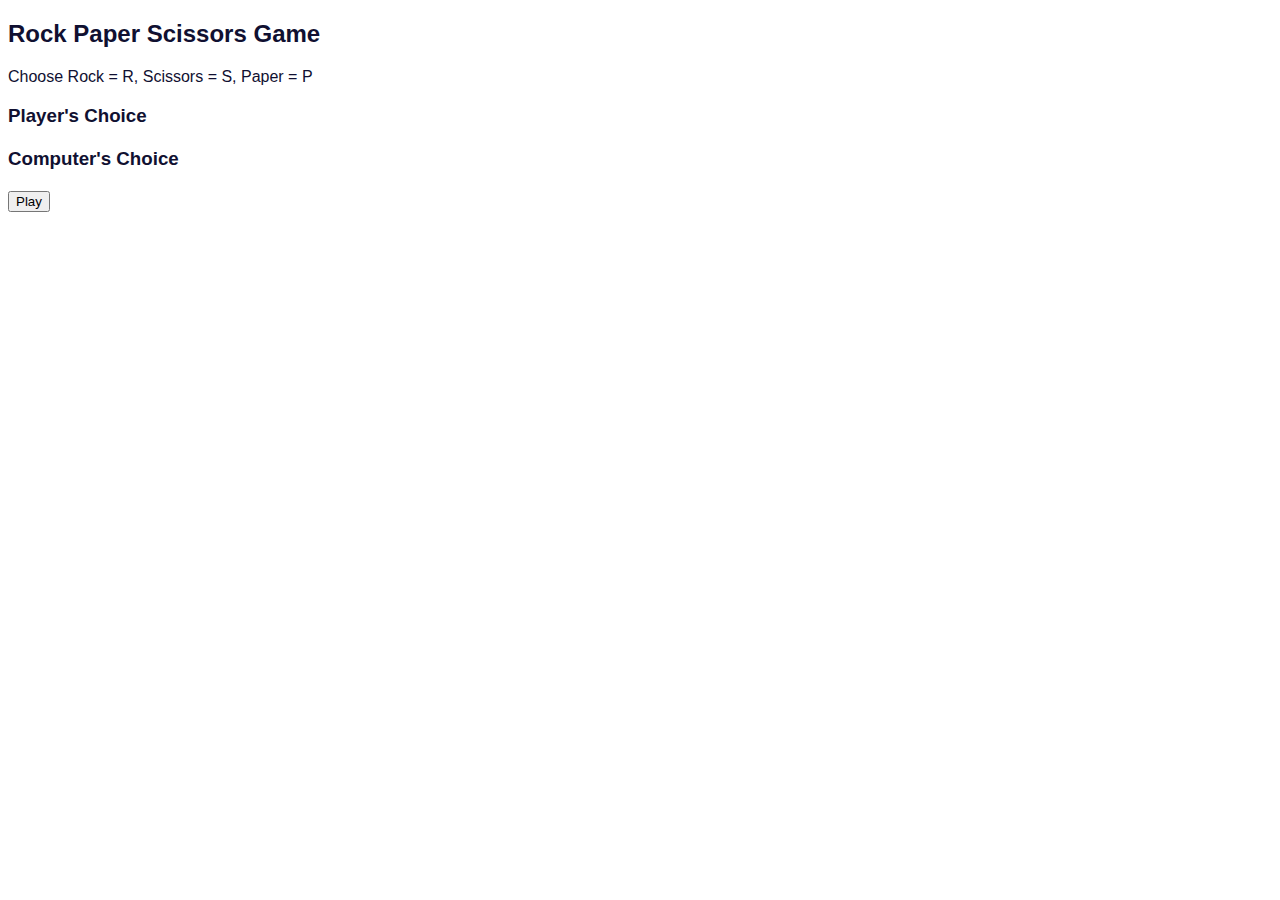
<file: day2/index.html>
<!DOCTYPE html>
<html lang="en">
<head>
  <meta charset="UTF-8">
  <meta http-equiv="X-UA-Compatible" content="IE=edge">
  <meta name="viewport" content="width=device-width, initial-scale=1.0">
  <title>Document</title>
  <link rel="stylesheet" href="./style.css">
</head>
<body>
  <h2 class="title">Rock Paper Scissors Game</h2>

  <label for="">Choose Rock = R, Scissors = S, Paper = P</label>

  <h3>Player's Choice</h3>
  <h4 id="playersChoice"></h4>

  <h3 class="class1">Computer's Choice</h3>
  <h4 id="computersChoice"></h4>

  <h2 id="result"></h2>
  
  <button class="class1 class2 class3" id="startButton">Play</button>

  <script src="./objectorientedp.js"></script>
  <script src="./main.js"></script>
</body>
</html>
</file>
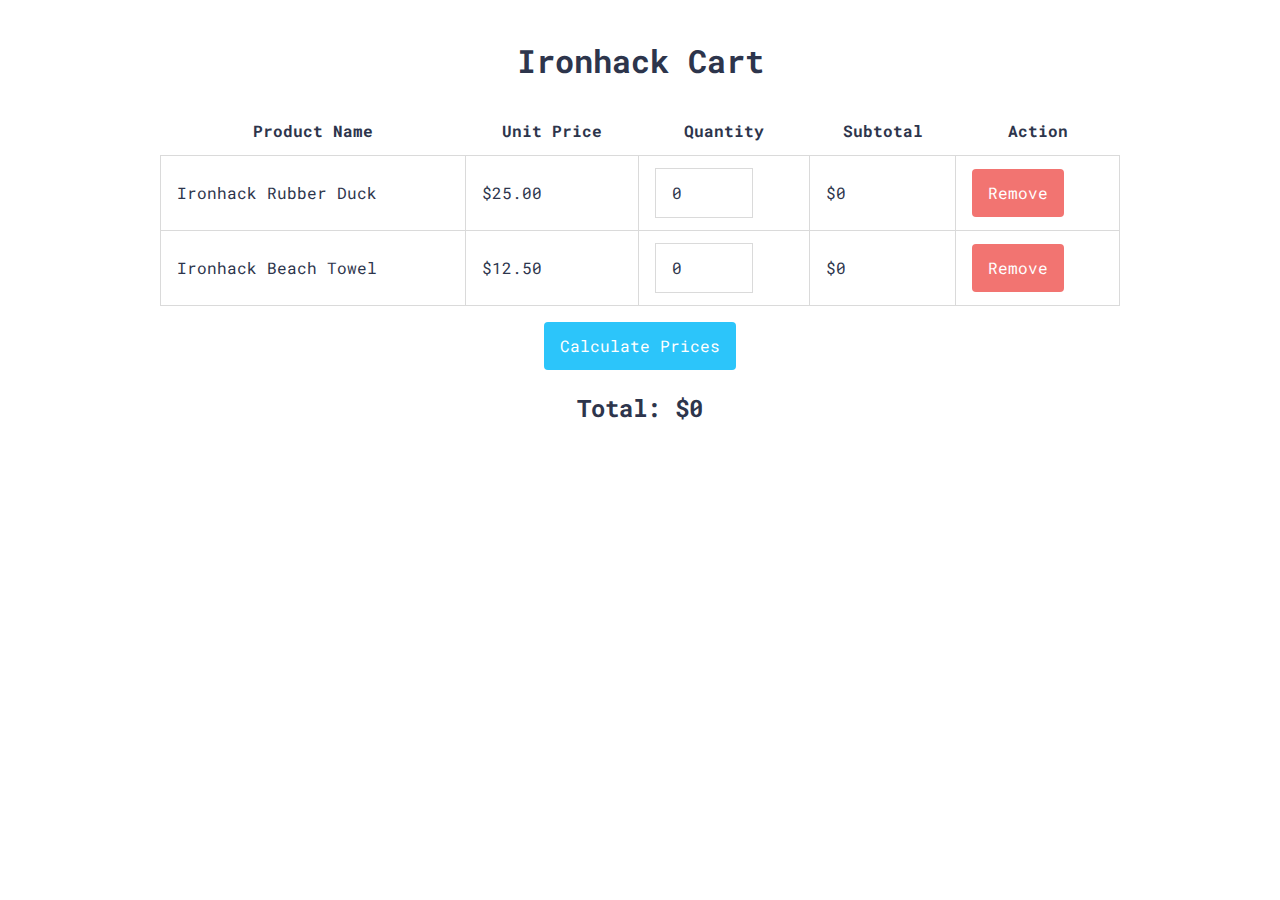
<file: labs/labcart/index.html>
<!DOCTYPE html>
<html lang="en">
  <head>
    <meta charset="utf-8" />
    <meta name="viewport" content="width=device-width" />
    <link rel="stylesheet" href="./css/style.css" />
    <title>Ironhack Cart</title>
  </head>
  <body>
    <h1>Ironhack Cart</h1>
    <table id="cart">
      <thead>
        <tr>
          <th>Product Name</th>
          <th>Unit Price</th>
          <th>Quantity</th>
          <th>Subtotal</th>
          <th>Action</th>
        </tr>
      </thead>
      <tbody>
        <tr class="product">
          <td class="name">
            <span>Ironhack Rubber Duck</span>
          </td>
          <td class="price">$<span>25.00</span></td>
          <td class="quantity">
            <input type="number" value="0" min="0" placeholder="Quantity" />
          </td>
          <td class="subtotal">$<span>0</span></td>
          <td class="action">
            <button class="btn btn-remove">Remove</button>
          </td>
        </tr>
        <!-- Iteration 2: Add more products here -->
        <tr class="product">
          <td class="name">
            <span>Ironhack Beach Towel</span>
          </td>
          <td class="price">$<span>12.50</span></td>
          <td class="quantity">
            <input type="number" value="0" min="0" placeholder="Quantity" />
          </td>
          <td class="subtotal">$<span>0</span></td>
          <td class="action">
            <button class="btn btn-remove">Remove</button>
          </td>
        </tr>
      </tbody>
      <tfoot>
        <!-- <tr class="create-product">
          <td>
            <input type="text" placeholder="Product Name" />
          </td>
          <td>
            <input type="number" min="0" value="0" placeholder="Product Price" />
          </td>
          <td></td>
          <td></td>
          <td>
            <button id="create" class="btn">Create Product</button>
          </td>
        </tr> -->
      </tfoot>
    </table>
    <p class="calculate-total">
      <button id="calculate" class="btn btn-success">Calculate Prices</button>
    </p>
    <h2 id="total-value">Total: $<span>0</span></h2>
    <script type="text/javascript" src="./js/index.js"></script>
  </body>
</html>
</file>
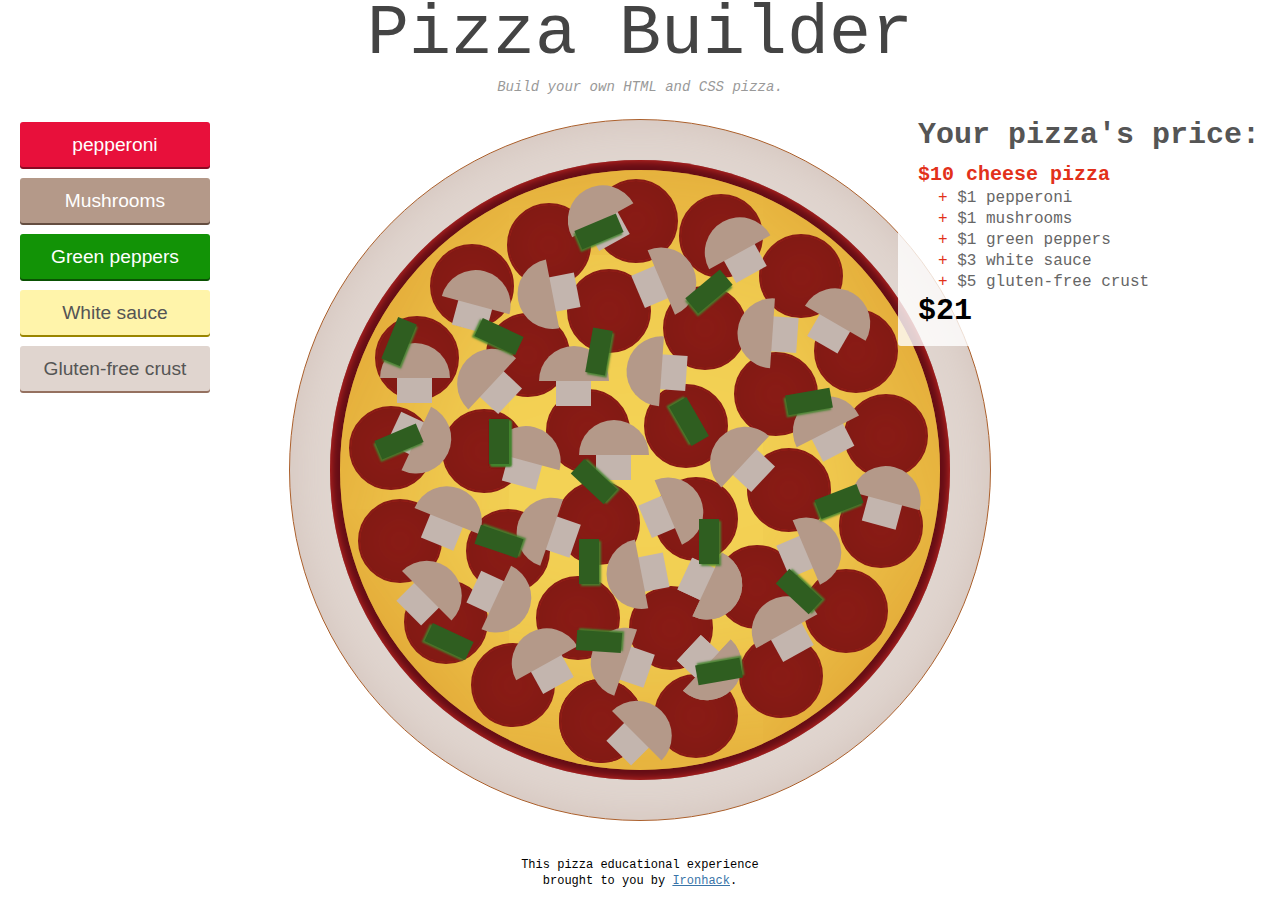
<file: labs/pizzalab/index.html>
<!DOCTYPE html>
<html>
  <head>
    <title>Pizza Builder</title>
    <link rel="stylesheet" href="styles/style.css" />
  </head>

  <body>
    <!-- Begin Header -->
    <header>
      <h1>Pizza Builder</h1>
      <p class="description">Build your own HTML and CSS pizza.</p>
    </header>
    <!-- End Header -->

    <!-- Controls -->
    <div class="panel controls">
      <ul>
        <li>
          <button class="btn btn-pepperoni active">pepperoni</button>
        </li>
        <li>
          <button class="btn btn-mushrooms active">Mushrooms</button>
        </li>
        <li>
          <button class="btn btn-green-peppers active">Green peppers</button>
        </li>
        <li>
          <button class="btn btn-sauce active">White sauce</button>
        </li>
        <li>
          <button class="btn btn-crust active">Gluten-free crust</button>
        </li>
      </ul>
    </div>
    <!-- End Controls -->

    <!-- Price -->
    <aside class="panel price">
      <h2>Your pizza's price</h2>

      <b>$10 cheese pizza</b>
      <ul>
        <li>$1 pepperoni</li>
        <li>$1 mushrooms</li>
        <li>$1 green peppers</li>
        <li>$3 white sauce</li>
        <li>$5 gluten-free crust</li>
      </ul>
      <strong>$21</strong>
    </aside>
    <!-- End Price -->

    <!-- Begin Pizza -->
    <div id="pizza">
      <section class="green-pepper one"></section>
      <section class="green-pepper two"></section>
      <section class="green-pepper three"></section>
      <section class="green-pepper four"></section>
      <section class="green-pepper five"></section>
      <section class="green-pepper six"></section>
      <section class="green-pepper seven"></section>
      <section class="green-pepper eight"></section>
      <section class="green-pepper nine"></section>
      <section class="green-pepper ten"></section>
      <section class="green-pepper eleven"></section>
      <section class="green-pepper twelve"></section>
      <section class="green-pepper thirteen"></section>
      <section class="green-pepper fourteen"></section>
      <section class="green-pepper fifteen"></section>
      <section class="green-pepper sixteen"></section>
      <section class="green-pepper seventeen"></section>
      <section class="green-pepper eightteen"></section>
      <section class="green-pepper nineteen"></section>
      <section class="green-pepper twenty"></section>
      <section class="green-pepper twenty-one"></section>

      <section class="mushroom one">
        <div class="cap">1</div>
        <div class="stem"></div>
      </section>

      <section class="mushroom two">
        <div class="cap">2</div>
        <div class="stem"></div>
      </section>

      <section class="mushroom three">
        <div class="cap">3</div>
        <div class="stem"></div>
      </section>

      <section class="mushroom four">
        <div class="cap">4</div>
        <div class="stem"></div>
      </section>

      <section class="mushroom five">
        <div class="cap">5</div>
        <div class="stem"></div>
      </section>

      <section class="mushroom six">
        <div class="cap">6</div>
        <div class="stem"></div>
      </section>

      <section class="mushroom seven">
        <div class="cap">7</div>
        <div class="stem"></div>
      </section>

      <section class="mushroom eight">
        <div class="cap">8</div>
        <div class="stem"></div>
      </section>

      <section class="mushroom nine">
        <div class="cap">9</div>
        <div class="stem"></div>
      </section>

      <section class="mushroom ten">
        <div class="cap">10</div>
        <div class="stem"></div>
      </section>

      <section class="mushroom eleven">
        <div class="cap">11</div>
        <div class="stem"></div>
      </section>

      <section class="mushroom twelve">
        <div class="cap">12</div>
        <div class="stem"></div>
      </section>

      <section class="mushroom thirteen">
        <div class="cap">13</div>
        <div class="stem"></div>
      </section>

      <section class="mushroom fourteen">
        <div class="cap">14</div>
        <div class="stem"></div>
      </section>

      <section class="mushroom fifteen">
        <div class="cap">15</div>
        <div class="stem"></div>
      </section>

      <section class="mushroom sixteen">
        <div class="cap">16</div>
        <div class="stem"></div>
      </section>

      <section class="mushroom seventeen">
        <div class="cap">17</div>
        <div class="stem"></div>
      </section>

      <section class="mushroom eighteen">
        <div class="cap">18</div>
        <div class="stem"></div>
      </section>

      <section class="mushroom nineteen">
        <div class="cap">19</div>
        <div class="stem"></div>
      </section>

      <section class="mushroom twenty">
        <div class="cap">20</div>
        <div class="stem"></div>
      </section>

      <section class="mushroom twenty-one">
        <div class="cap">21</div>
        <div class="stem"></div>
      </section>

      <section class="mushroom twenty-two">
        <div class="cap">22</div>
        <div class="stem"></div>
      </section>

      <section class="mushroom twenty-three">
        <div class="cap">23</div>
        <div class="stem"></div>
      </section>

      <section class="mushroom twenty-four">
        <div class="cap">24</div>
        <div class="stem"></div>
      </section>

      <section class="mushroom twenty-five">
        <div class="cap">25</div>
        <div class="stem"></div>
      </section>

      <section class="mushroom twenty-six">
        <div class="cap">26</div>
        <div class="stem"></div>
      </section>

      <section class="mushroom twenty-seven">
        <div class="cap">27</div>
        <div class="stem"></div>
      </section>

      <section class="mushroom twenty-eight">
        <div class="cap">28</div>
        <div class="stem"></div>
      </section>

      <section class="mushroom twenty-nine">
        <div class="cap">29</div>
        <div class="stem"></div>
      </section>

      <section class="mushroom thirty">
        <div class="cap">30</div>
        <div class="stem"></div>
      </section>

      <section class="mushroom thirty-one">
        <div class="cap">31</div>
        <div class="stem"></div>
      </section>

      <section class="mushroom thirty-two">
        <div class="cap">31</div>
        <div class="stem"></div>
      </section>

      <section class="pep one">1</section>
      <section class="pep two">2</section>
      <section class="pep three">3</section>
      <section class="pep four">4</section>
      <section class="pep five">5</section>
      <section class="pep six">6</section>
      <section class="pep seven">7</section>
      <section class="pep eight">8</section>
      <section class="pep nine">9</section>
      <section class="pep ten">10</section>
      <section class="pep eleven">11</section>
      <section class="pep twelve">12</section>
      <section class="pep thirteen">13</section>
      <section class="pep fourteen">14</section>
      <section class="pep fifteen">15</section>
      <section class="pep sixteen">16</section>
      <section class="pep seventeen">17</section>
      <section class="pep eightteen">18</section>
      <section class="pep nineteen">19</section>
      <section class="pep twenty">20</section>
      <section class="pep twenty-one">21</section>
      <section class="pep twenty-two">22</section>
      <section class="pep twenty-three">23</section>
      <section class="pep twenty-four">24</section>
      <section class="pep twenty-five">25</section>
      <section class="pep twenty-six">26</section>
      <section class="pep twenty-seven">27</section>
      <section class="pep twenty-eight">28</section>
      <section class="pep twenty-nine">29</section>
      <section class="pep thirty">30</section>
      <section class="pep thirty-one">31</section>
      <section class="pep thirty-three">33</section>

      <section class="crust crust-gluten-free">
        <section class="cheese"></section>
        <section class="sauce sauce-white"></section>
      </section>
    </div>
    <!-- End Pizza -->

    <!-- Begin Crumbs -->
    <p id="crumbs">&there4;</p>
    <!-- End Crumbs -->

    <!-- Footer -->
    <footer>
      <p>
        This pizza educational experience<br />
        brought to you by
        <a href="http://ironhack.com" target="_blank">Ironhack</a>.
      </p>
    </footer>
    <!-- Footer -->

    <script src="js/index.js"></script>
  </body>
</html>
</file>
<file: day2/style.css>
@import url('./OpenSans-Regular.ttf');

body {
  color: rgb(16, 16, 49);
  font-family: 'Open Sans', sans-serif;
}
</file>
<file: labs/labcart/css/style.css>
@import url('https://fonts.googleapis.com/css?family=Roboto+Mono:400,700&display=swap');

body {
  margin: 0 auto;
  padding: 1em;
  max-width: 60em;
  font-family: 'Roboto Mono', sans-serif;
  line-height: 1.5;
  color: #2d354c;
}

button,
input {
  font: inherit;
  color: inherit;
}

th,
td,
button,
input {
  padding: 0.75em 1em;
}

table#cart {
  width: 100%;
  border-collapse: collapse;
}

table#cart tfoot {
  background: #eee;
}

table#cart td,
table input {
  border: 1px solid #dadada;
}

table input[type='number'] {
  max-width: 4em;
}

.btn {
  display: inline-block;
  border: 0;
  border-radius: 0.25em;
  cursor: pointer;
}

.btn-success,
.btn-remove {
  color: #fff;
}

.btn-success {
  background-color: #2cc5fa;
}

.btn-remove {
  background-color: #f27471;
}

h1,
h2,
.calculate-total {
  text-align: center;
}
</file>
<file: labs/pizzalab/styles/style.css>
html,
body,
div,
span,
applet,
object,
iframe,
h1,
h2,
h3,
h4,
h5,
h6,
p,
blockquote,
pre,
a,
abbr,
acronym,
address,
big,
cite,
code,
del,
dfn,
em,
font,
img,
ins,
kbd,
q,
s,
samp,
small,
strike,
sub,
sup,
tt,
var,
dl,
dt,
dd,
ol,
ul,
li,
fieldset,
form,
label,
legend,
table,
caption,
tbody,
tfoot,
thead,
tr,
th,
td,
header,
section,
footer,
article,
details {
  margin: 0;
  padding: 0;
  border: 0;
  outline: 0;
  font-weight: inherit;
  font-style: inherit;
  font-size: 100%;
  font-family: inherit;
  vertical-align: baseline;
}
/* remember to define focus styles! */
:focus {
  outline: 0;
}

body {
  line-height: 1;
  color: black;
  background: white;
}

ol,
ul {
  list-style: none;
}
/* tables still need 'cellspacing="0"' in the markup */
table {
  border-collapse: separate;
  border-spacing: 0;
}

caption,
th,
td {
  text-align: left;
  font-weight: normal;
}

blockquote:before,
blockquote:after,
q:before,
q:after {
  content: '';
}

blockquote,
q {
  quotes: '' '';
}

/*--- HTML5 -----*/
header,
nav,
details,
section,
aside,
footer {
  display: block;
}

body {
  font-family: 'Courier', 'Courier New', Serif;
  max-width: 750px;
  margin: 0 auto;
}

/*
 * Buttons from:
 * http://codepen.io/TeshaR/pen/cdugG?editors=110
 */
.btn {
  float: left;
  position: relative;
  top: 0;
  cursor: pointer;
  border: none;
  border-radius: 3px;
  margin: 0 7px 11px 0;
  padding: 0 20px;
  text-align: center;

  /* Smoothing out hover using css3 transitions, if not, the pressed button effect looks a bit hard */
  transition: all 0.2s ease;

  /* Size */
  line-height: 45px;
  width: 100%;
  height: 45px;
  font-size: 120%;

  /* Colors */
  background: #f7f7f7;
  box-shadow: 0 6px rgba(0, 0, 0, 0.2);
  color: #888;
}

.btn:hover {
  background: #e6e6e6;
  box-shadow: 0 5px #aaa;
  color: #888;
}

/* Imitate a pressed effect for buttons */
.btn:active {
  top: 5px;
  box-shadow: none;
}

/*------ Header -----*/
header {
  text-align: center;
}

h1 {
  font-size: 70px;
  color: #444;
  margin-bottom: 10px;
}

p.description {
  font-size: 14px;
  color: #999;
  font-style: italic;
  margin: 0 0 25px 0;
  padding: 0 5px;
}

#pizza {
  margin: 15px auto;
  width: 702px;
  height: 702px;
  overflow: hidden;
  position: relative;
}

/*------ Panels -----*/

.panel {
  position: absolute;
  top: 100px;
  z-index: 42;
  padding: 20px;
  border-radius: 3px;
  background-color: rgba(255, 255, 255, 0.8);
}

/*------ Controls -----*/
.controls {
  left: 0;
}

.btn-pepperoni {
  background: #e8103b;
  box-shadow: 0 6px #890923;
  color: #fff;
}

.btn-pepperoni:hover {
  background: #c80e33;
  box-shadow: 0 5px #69071b;
  color: #fff;
}

.btn-pepperoni.active {
  top: 2px;
  box-shadow: 0 2px #890923;
}

.btn-pepperoni.active:hover {
  box-shadow: 0 2px #69071b;
}

.btn-pepperoni:active,
.btn-pepperoni.active:active {
  top: 5px;
  box-shadow: none;
}

.btn-mushrooms {
  background: #b49989;
  box-shadow: 0 6px #644d40;
  color: #fff;
}

.btn-mushrooms:hover {
  background: #a78774;
  box-shadow: 0 5px #503d33;
  color: #fff;
}

.btn-mushrooms.active {
  top: 2px;
  box-shadow: 0 2px #644d40;
}

.btn-mushrooms.active:hover {
  box-shadow: 0 2px #503d33;
}

.btn-mushrooms:active,
.btn-mushrooms.active:active {
  top: 5px;
  box-shadow: none;
}

.btn-green-peppers {
  background: #129306;
  box-shadow: 0 6px #0a5203;
  color: #fff;
}

.btn-green-peppers:hover {
  background: #0e7205;
  box-shadow: 0 5px #063102;
  color: #fff;
}

.btn-green-peppers.active {
  top: 2px;
  box-shadow: 0 2px #0a5203;
}

.btn-green-peppers.active:hover {
  box-shadow: 0 2px #063102;
}

.btn-green-peppers:active,
.btn-green-peppers.active:active {
  top: 5px;
  box-shadow: none;
}

.btn-sauce {
  background: #fff4aa;
  box-shadow: 0 6px #998500;
  color: #555;
}

.btn-sauce:hover {
  background: #fff088;
  box-shadow: 0 5px #776800;
  color: #555;
}

.btn-sauce.active {
  top: 2px;
  box-shadow: 0 2px #998500;
}

.btn-sauce.active:hover {
  box-shadow: 0 2px #776800;
}

.btn-sauce:active,
.btn-sauce.active:active {
  top: 5px;
  box-shadow: none;
}

.btn-crust {
  background: #e0d5cf;
  box-shadow: 0 6px #957160;
  color: #555;
}

.btn-crust:hover {
  background: #d3c3bb;
  box-shadow: 0 5px #816253;
  color: #555;
}

.btn-crust.active {
  top: 2px;
  box-shadow: 0 2px #957160;
}

.btn-crust.active:hover {
  box-shadow: 0 2px #816253;
}

.btn-crust:active,
.btn-crust.active:active {
  top: 5px;
  box-shadow: none;
}

/*------ Price -----*/
.price {
  right: 0;
}

.price h2 {
  font-size: 30px;
  font-weight: bold;
  color: #555;
  margin-bottom: 15px;
}

.price h2:after {
  content: ':';
}

.price b {
  font-size: 20px;
  color: #e2311a;
}

.price li {
  margin: 5px 20px 0;
  color: #666;
}

.price li:before {
  content: '+ ';
  color: #e2311a;
}

.price strong {
  font-size: 30px;
  display: block;
  margin-top: 6px;
}

/*--- Crust & Sauce ---*/
.crust {
  width: 700px;
  height: 700px;
  border-radius: 800px;
  background: #ab5f2b;
  box-shadow: inset 0 0 40px #e5a53b;
  border: 1px solid #ab5f2b;
}

.crust-gluten-free {
  background-color: #e0d5cf;
  box-shadow: inset 0 0 40px #d3c3bb;
}

.sauce {
  position: absolute;
  width: 620px;
  height: 620px;
  border-radius: 720px;
  background: #640d15;
  margin: 40px 0 0 40px;
  box-shadow: inset 0 0 10px #dd2f25;
}

.sauce-white {
  background: #fff4aa;
}

.cheese {
  position: absolute;
  width: 600px;
  height: 600px;
  border-radius: 700px;
  background: #f3d255;
  margin: 50px 0 0 50px;
  z-index: 10;
  box-shadow: inset 0 0 200px #d88e24;
}

/*--- Pepperoni ---*/
#pepperoni section:nth-child(7) {
  -moz-transform: rotate(12deg) translate(-4px, -600px);
  -webkit-transform: rotate(12deg) translate(-4px, -600px);
  -o-transform: rotate(12deg) translate(-4px, -600px);
  transform: rotate(12deg) translate(-4px, -600px);
}

.pep {
  position: absolute;
  width: 80px;
  height: 70px;
  border-radius: 60px;
  background: #b3241c;
  z-index: 15;
  font-size: 2em;
  text-align: center;
  padding-top: 10px;
  box-shadow: inset 0 0 85px #711712;
  border: 2px solid #871b15;
  text-indent: -9999px;
  color: #fff;
}
/*.pep:hover{
  -moz-transform: scale(1.3);
  -webkit-transform: scale(1.3);
  -o-transform: scale(1.3);
  transform: scale(1.3);
  } */
.pep.one {
  margin: 60px 0 0 305px;
}

.pep.two {
  margin: 75px 0 0 390px;
}

.pep.three {
  margin: 115px 0 0 470px;
}

.pep.four {
  margin: 190px 0 0 525px;
}

.pep.five {
  margin: 275px 0 0 555px;
}

.pep.six {
  margin: 365px 0 0 550px;
}

.pep.seven {
  margin: 450px 0 0 515px;
}

.pep.eight {
  margin: 515px 0 0 450px;
}

.pep.nine {
  margin: 555px 0 0 365px;
}

.pep.ten {
  margin: 560px 0 0 270px;
}

.pep.eleven {
  margin: 560px 0 0 270px;
}

.pep.twelve {
  margin: 524px 0 0 182px;
}

.pep.thirteen {
  margin: 265px 0 0 355px;
}

.pep.fourteen {
  margin: 233px 0 0 445px;
}

.pep.fifteen {
  margin: 467px 0 0 340px;
}

.pep.sixteen {
  margin: 194px 0 0 197px;
}

.pep.seventeen {
  margin: 329px 0 0 458px;
}

.pep.eightteen {
  margin: 461px 0 0 115px;
}

.pep.nineteen {
  margin: 380px 0 0 69px;
}

.pep.twenty {
  margin: 287px 0 0 60px;
}

.pep.twenty-one {
  margin: 197px 0 0 86px;
}

.pep.twenty-two {
  margin: 125px 0 0 141px;
}

.pep.twenty-three {
  margin: 84px 0 0 218px;
}

.pep.twenty-four {
  margin: 150px 0 0 278px;
}

.pep.twenty-five {
  margin: 167px 0 0 374px;
}

.pep.twenty-six {
  margin: 457px 0 0 247px;
}

.pep.twenty-seven {
  margin: 426px 0 0 426px;
}

.pep.twenty-eight {
  margin: 390px 0 0 177px;
}

.pep.twenty-nine {
  margin: 290px 0 0 153px;
}

.pep.thirty {
  margin: 362px 0 0 267px;
}

.pep.thirty-one {
  margin: 270px 0 0 257px;
}

.pep.thirty-three {
  margin: 358px 0 0 365px;
}

/*--- Mushrooms ---*/
.mushroom {
  position: absolute;
  width: 70px;
  height: 75px;
  z-index: 20;
  margin: 200px 0 0 200px;
  text-indent: -9999px;
}

.cap {
  width: 70px;
  height: 35px;
  background: #b49989;
  border-top-left-radius: 100px;
  border-top-right-radius: 100px;
  z-index: 20;
  position: relative;
}

.stem {
  width: 35px;
  height: 35px;
  background: #c3b5ae;
  margin-left: 17px;
  margin-top: -10px;
}

.mushroom.one {
  margin: 367px 0 0 122px;
  -webkit-transform: rotate(22deg);
  -moz-transform: rotate(22deg);
  -o-transform: rotate(22deg);
  transform: rotate(22deg);
}

.mushroom.two {
  margin: 229px 0 0 170px;
  -webkit-transform: rotate(-47deg);
  -moz-transform: rotate(-47deg);
  -o-transform: rotate(-47deg);
  transform: rotate(-47deg);
}

.mushroom.three {
  margin: 307px 0 0 201px;
  -webkit-transform: rotate(15deg);
  -moz-transform: rotate(15deg);
  -o-transform: rotate(15deg);
  transform: rotate(15deg);
}

.mushroom.four {
  margin: 127px 0 0 335px;
  -webkit-transform: rotate(67deg);
  -moz-transform: rotate(67deg);
  -o-transform: rotate(67deg);
  transform: rotate(67deg);
}

.mushroom.five {
  margin: 215px 0 0 340px;
  -webkit-transform: rotate(-86deg);
  -moz-transform: rotate(-86deg);
  -o-transform: rotate(-86deg);
  transform: rotate(-86deg);
}

.mushroom.six {
  margin: 301px 0 0 290px;
  -webkit-transform: rotate(0deg);
  -moz-transform: rotate(0deg);
  -o-transform: rotate(0deg);
  transform: rotate(0deg);
}

.mushroom.seven {
  margin: 417px 0 0 320px;
  -webkit-transform: rotate(-101deg);
  -moz-transform: rotate(-101deg);
  -o-transform: rotate(-101deg);
  transform: rotate(-101deg);
}

.mushroom.eight {
  margin: 507px 0 0 304px;
  -webkit-transform: rotate(289deg);
  -moz-transform: rotate(289deg);
  -o-transform: rotate(289deg);
  transform: rotate(289deg);
}

.mushroom.nine {
  margin: 507px 0 0 381px;
  -webkit-transform: rotate(133deg);
  -moz-transform: rotate(133deg);
  -o-transform: rotate(133deg);
  transform: rotate(133deg);
}

.mushroom.ten {
  margin: 427px 0 0 381px;
  -webkit-transform: rotate(115deg);
  -moz-transform: rotate(115deg);
  -o-transform: rotate(115deg);
  transform: rotate(115deg);
}

.mushroom.eleven {
  margin: 281px 0 0 90px;
  -webkit-transform: rotate(115deg);
  -moz-transform: rotate(115deg);
  -o-transform: rotate(115deg);
  transform: rotate(115deg);
}

.mushroom.twelve {
  margin: 307px 0 0 423px;
  -webkit-transform: rotate(-47deg);
  -moz-transform: rotate(-47deg);
  -o-transform: rotate(-47deg);
  transform: rotate(-47deg);
}

.mushroom.thirteen {
  margin: 440px 0 0 170px;
  -webkit-transform: rotate(115deg);
  -moz-transform: rotate(115deg);
  -o-transform: rotate(115deg);
  transform: rotate(115deg);
}

.mushroom.fourteen {
  margin: 397px 0 0 480px;
  -webkit-transform: rotate(67deg);
  -moz-transform: rotate(67deg);
  -o-transform: rotate(67deg);
  transform: rotate(67deg);
}

.mushroom.fifteen {
  margin: 177px 0 0 451px;
  -webkit-transform: rotate(-86deg);
  -moz-transform: rotate(-86deg);
  -o-transform: rotate(-86deg);
  transform: rotate(-86deg);
}

.mushroom.sixteen {
  margin: 227px 0 0 250px;
  -webkit-transform: rotate(0deg);
  -moz-transform: rotate(0deg);
  -o-transform: rotate(0deg);
  transform: rotate(0deg);
}

.mushroom.seventeen {
  margin: 137px 0 0 231px;
  -webkit-transform: rotate(-101deg);
  -moz-transform: rotate(-101deg);
  -o-transform: rotate(-101deg);
  transform: rotate(-101deg);
}

.mushroom.eighteen {
  margin: 377px 0 0 230px;
  -webkit-transform: rotate(289deg);
  -moz-transform: rotate(289deg);
  -o-transform: rotate(289deg);
  transform: rotate(289deg);
}

.mushroom.nineteen {
  margin: 507px 0 0 381px;
  -webkit-transform: rotate(133deg);
  -moz-transform: rotate(133deg);
  -o-transform: rotate(133deg);
  transform: rotate(133deg);
}

.mushroom.twenty {
  margin: 427px 0 0 381px;
  -webkit-transform: rotate(115deg);
  -moz-transform: rotate(115deg);
  -o-transform: rotate(115deg);
  transform: rotate(115deg);
}

.mushroom.twenty-one {
  margin: 277px 0 0 505px;
  -webkit-transform: rotate(-27deg);
  -moz-transform: rotate(-27deg);
  -o-transform: rotate(-27deg);
  transform: rotate(-27deg);
}

.mushroom.twenty-two {
  margin: 509px 0 0 224px;
  -webkit-transform: rotate(-29deg);
  -moz-transform: rotate(-29deg);
  -o-transform: rotate(-29deg);
  transform: rotate(-29deg);
}

.mushroom.twenty-three {
  margin: 477px 0 0 464px;
  -webkit-transform: rotate(-29deg);
  -moz-transform: rotate(-29deg);
  -o-transform: rotate(-29deg);
  transform: rotate(-29deg);
}

.mushroom.twenty-four {
  margin: 98px 0 0 417px;
  -webkit-transform: rotate(-29deg);
  -moz-transform: rotate(-29deg);
  -o-transform: rotate(-29deg);
  transform: rotate(-29deg);
}

.mushroom.twenty-five {
  margin: 169px 0 0 510px;
  -webkit-transform: rotate(30deg);
  -moz-transform: rotate(30deg);
  -o-transform: rotate(30deg);
  transform: rotate(30deg);
}

.mushroom.twenty-six {
  margin: 66px 0 0 280px;
  -webkit-transform: rotate(-29deg);
  -moz-transform: rotate(-29deg);
  -o-transform: rotate(-29deg);
  transform: rotate(-29deg);
}

.mushroom.twenty-seven {
  margin: 347px 0 0 561px;
  -webkit-transform: rotate(15deg);
  -moz-transform: rotate(15deg);
  -o-transform: rotate(15deg);
  transform: rotate(15deg);
}

.mushroom.twenty-eight {
  margin: 151px 0 0 151px;
  -webkit-transform: rotate(15deg);
  -moz-transform: rotate(15deg);
  -o-transform: rotate(15deg);
  transform: rotate(15deg);
}

.mushroom.twenty-nine {
  margin: 441px 0 0 101px;
  -webkit-transform: rotate(45deg);
  -moz-transform: rotate(45deg);
  -o-transform: rotate(45deg);
  transform: rotate(45deg);
}

.mushroom.thirty {
  margin: 581px 0 0 311px;
  -webkit-transform: rotate(45deg);
  -moz-transform: rotate(45deg);
  -o-transform: rotate(45deg);
  transform: rotate(45deg);
}

.mushroom.thirty-one {
  margin: 224px 0 0 91px;
  -webkit-transform: rotate(0deg);
  -moz-transform: rotate(0deg);
  -o-transform: rotate(0deg);
  transform: rotate(0deg);
}

.mushroom.thirty-two {
  margin: 357px 0 0 342px;
  -webkit-transform: rotate(67deg);
  -moz-transform: rotate(67deg);
  -o-transform: rotate(67deg);
  transform: rotate(67deg);
}

/*--- Green Peppers ---*/
.green-pepper {
  position: absolute;
  width: 20px;
  height: 45px;
  background: #2f5e20;
  box-shadow: 2px 2px 2px rgba(66, 132, 45, 0.9);
  margin: 250px 0 0 400px;
  z-index: 30;
}

.green-pepper.one {
  margin: 200px 0 0 100px;
  -webkit-transform: rotate(22deg);
  -moz-transform: rotate(22deg);
  -o-transform: rotate(22deg);
  transform: rotate(22deg);
}

.green-pepper.two {
  margin: 450px 0 0 500px;
  -webkit-transform: rotate(-47deg);
  -moz-transform: rotate(-47deg);
  -o-transform: rotate(-47deg);
  transform: rotate(-47deg);
}

.green-pepper.three {
  margin: 195px 0 0 200px;
  -webkit-transform: rotate(115deg);
  -moz-transform: rotate(115deg);
  -o-transform: rotate(115deg);
  transform: rotate(115deg);
}

.green-pepper.four {
  margin: 90px 0 0 300px;
  -webkit-transform: rotate(67deg);
  -moz-transform: rotate(67deg);
  -o-transform: rotate(67deg);
  transform: rotate(67deg);
}

.green-pepper.five {
  margin: 500px 0 0 300px;
  -webkit-transform: rotate(-86deg);
  -moz-transform: rotate(-86deg);
  -o-transform: rotate(-86deg);
  transform: rotate(-86deg);
}

.green-pepper.six {
  margin: 300px 0 0 200px;
  -webkit-transform: rotate(0deg);
  -moz-transform: rotate(0deg);
  -o-transform: rotate(0deg);
  transform: rotate(0deg);
}

.green-pepper.seven {
  margin: 340px 0 0 295px;
  -webkit-transform: rotate(-47deg);
  -moz-transform: rotate(-47deg);
  -o-transform: rotate(-47deg);
  transform: rotate(-47deg);
}

.green-pepper.eight {
  margin: 500px 0 0 150px;
  -webkit-transform: rotate(115deg);
  -moz-transform: rotate(115deg);
  -o-transform: rotate(115deg);
  transform: rotate(115deg);
}

.green-pepper.nine {
  margin: 300px 0 0 100px;
  -webkit-transform: rotate(67deg);
  -moz-transform: rotate(67deg);
  -o-transform: rotate(67deg);
  transform: rotate(67deg);
}

.green-pepper.ten {
  margin: 400px 0 0 200px;
  -webkit-transform: rotate(289deg);
  -moz-transform: rotate(289deg);
  -o-transform: rotate(289deg);
  transform: rotate(289deg);
}

.green-pepper.eleven {
  margin: 300px 0 0 200px;
  -webkit-transform: rotate(0deg);
  -moz-transform: rotate(0deg);
  -o-transform: rotate(0deg);
  transform: rotate(0deg);
}

.green-pepper.twelve {
  margin: 300px 0 0 200px;
  -webkit-transform: rotate(0deg);
  -moz-transform: rotate(0deg);
  -o-transform: rotate(0deg);
  transform: rotate(0deg);
}

.green-pepper.thirteen {
  margin: 300px 0 0 200px;
  -webkit-transform: rotate(0deg);
  -moz-transform: rotate(0deg);
  -o-transform: rotate(0deg);
  transform: rotate(0deg);
}

.green-pepper.fourteen {
  margin: 210px 0 0 300px;
  -webkit-transform: rotate(10deg);
  -moz-transform: rotate(10deg);
  -o-transform: rotate(10deg);
  transform: rotate(10deg);
}

.green-pepper.fifteen {
  margin: 420px 0 0 290px;
  -webkit-transform: rotate(0deg);
  -moz-transform: rotate(0deg);
  -o-transform: rotate(0deg);
  transform: rotate(0deg);
}

.green-pepper.sixteen {
  margin: 150px 0 0 410px;
  -webkit-transform: rotate(50deg);
  -moz-transform: rotate(50deg);
  -o-transform: rotate(50deg);
  transform: rotate(50deg);
}

.green-pepper.seventeen {
  margin: 260px 0 0 510px;
  -webkit-transform: rotate(80deg);
  -moz-transform: rotate(80deg);
  -o-transform: rotate(80deg);
  transform: rotate(80deg);
}

.green-pepper.eightteen {
  margin: 400px 0 0 410px;
  -webkit-transform: rotate(0deg);
  -moz-transform: rotate(0deg);
  -o-transform: rotate(0deg);
  transform: rotate(0deg);
}

.green-pepper.nineteen {
  margin: 280px 0 0 390px;
  -webkit-transform: rotate(150deg);
  -moz-transform: rotate(150deg);
  -o-transform: rotate(150deg);
  transform: rotate(150deg);
}

.green-pepper.twenty {
  margin: 530px 0 0 420px;
  -webkit-transform: rotate(-100deg);
  -moz-transform: rotate(-100deg);
  -o-transform: rotate(-100deg);
  transform: rotate(-100deg);
}

.green-pepper.twenty-one {
  margin: 360px 0 0 540px;
  -webkit-transform: rotate(69deg);
  -moz-transform: rotate(69deg);
  -o-transform: rotate(69deg);
  transform: rotate(69deg);
}

/*------ Footer -----*/
footer {
  margin: 0 0 30px 0;
  padding: 5px;
  font-size: 12px;
  line-height: 16px;
  text-align: center;
}

footer a {
  color: #3974a8;
}

footer a:hover {
  text-decoration: none;
}

#crumbs {
  opacity: 0;
  -webkit-transition: all 0.3s linear;
}

@media screen and (max-width: 720px) {
  body {
    padding: 25px 0;
  }

  h1 {
    font-size: 50px;
  }

  #pizza {
    margin: -71px auto 87px auto;
    width: 220px;
    height: 220px;
    -webkit-transform: rotate(47deg);
    -moz-transform: rotate(47deg);
    -o-transform: rotate(47deg);
    transform: rotate(47deg);
  }

  #crumbs {
    margin: -60px 0 0 36%;
    position: absolute;
    font-size: 25px;
    z-index: 10000;
    color: #975426;
    opacity: 1;
  }

  footer {
    margin: 70px 0 10px 0;
  }
}
</file>
